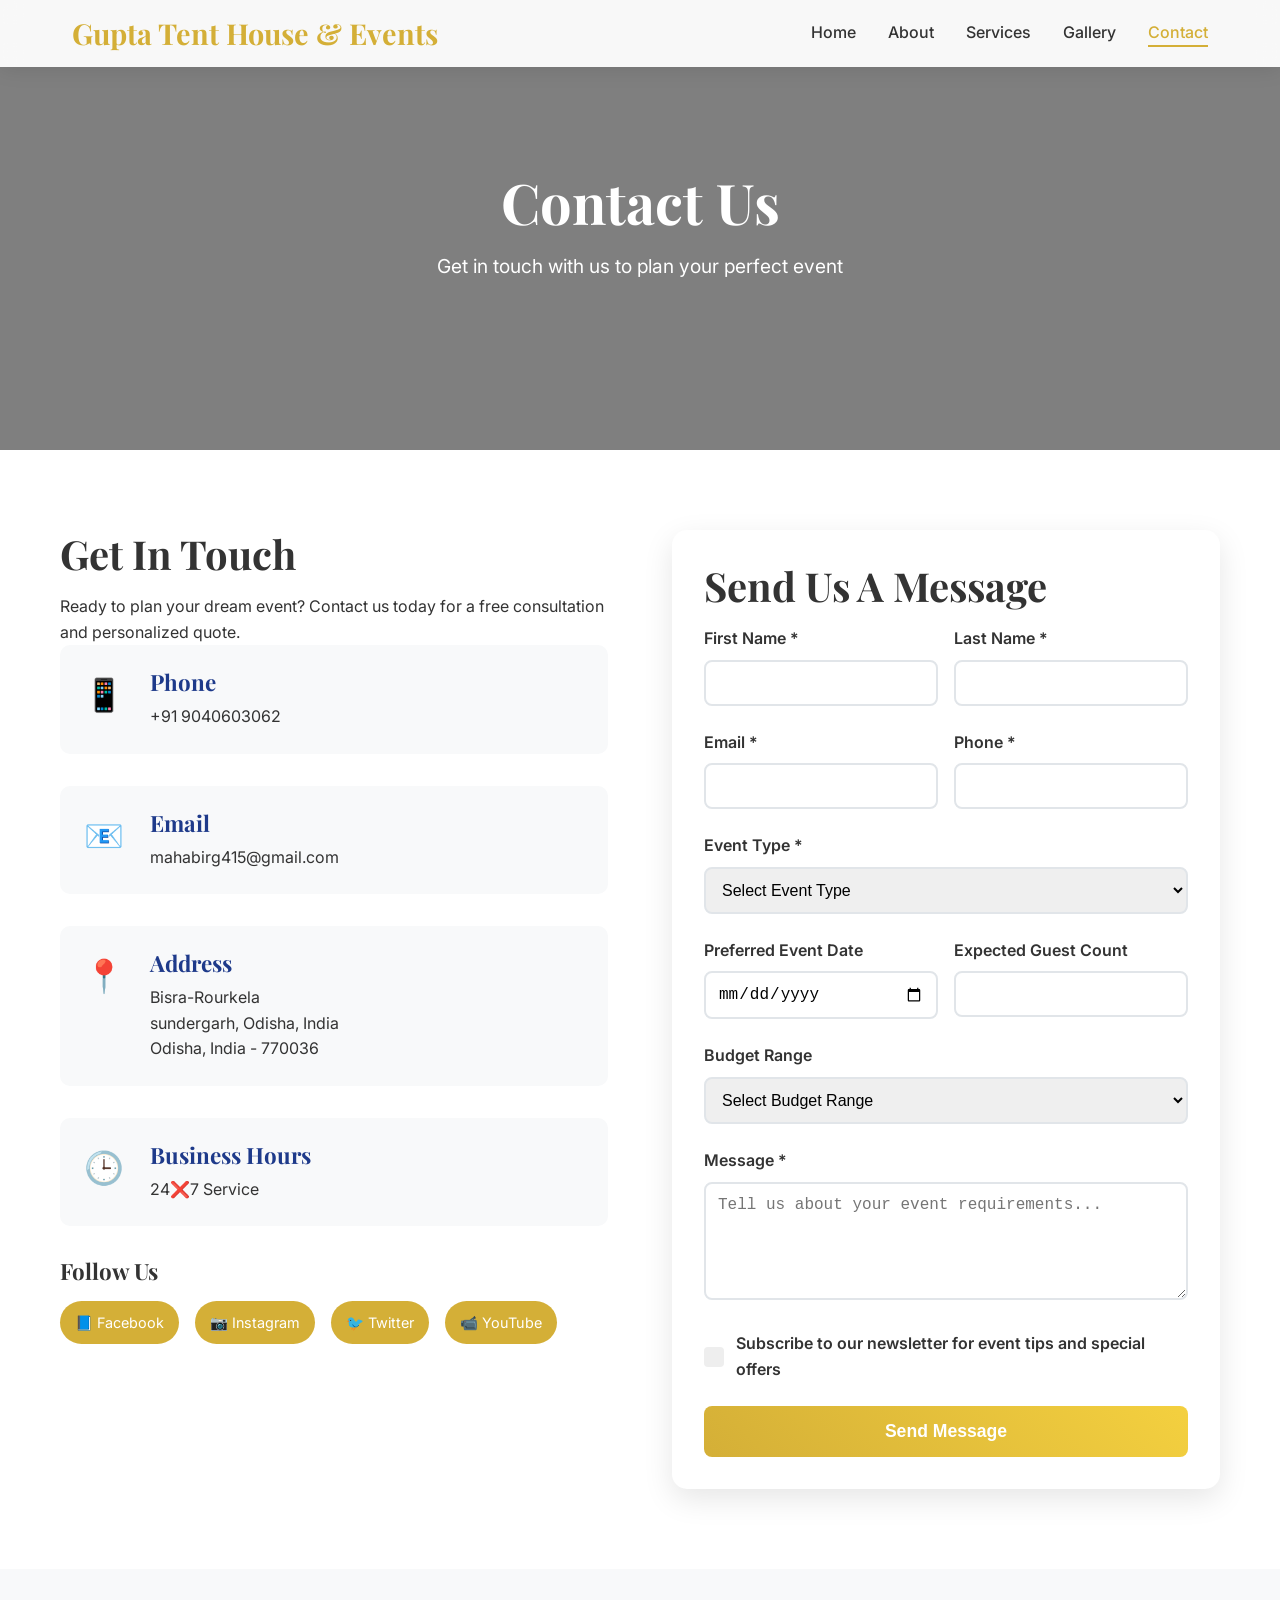
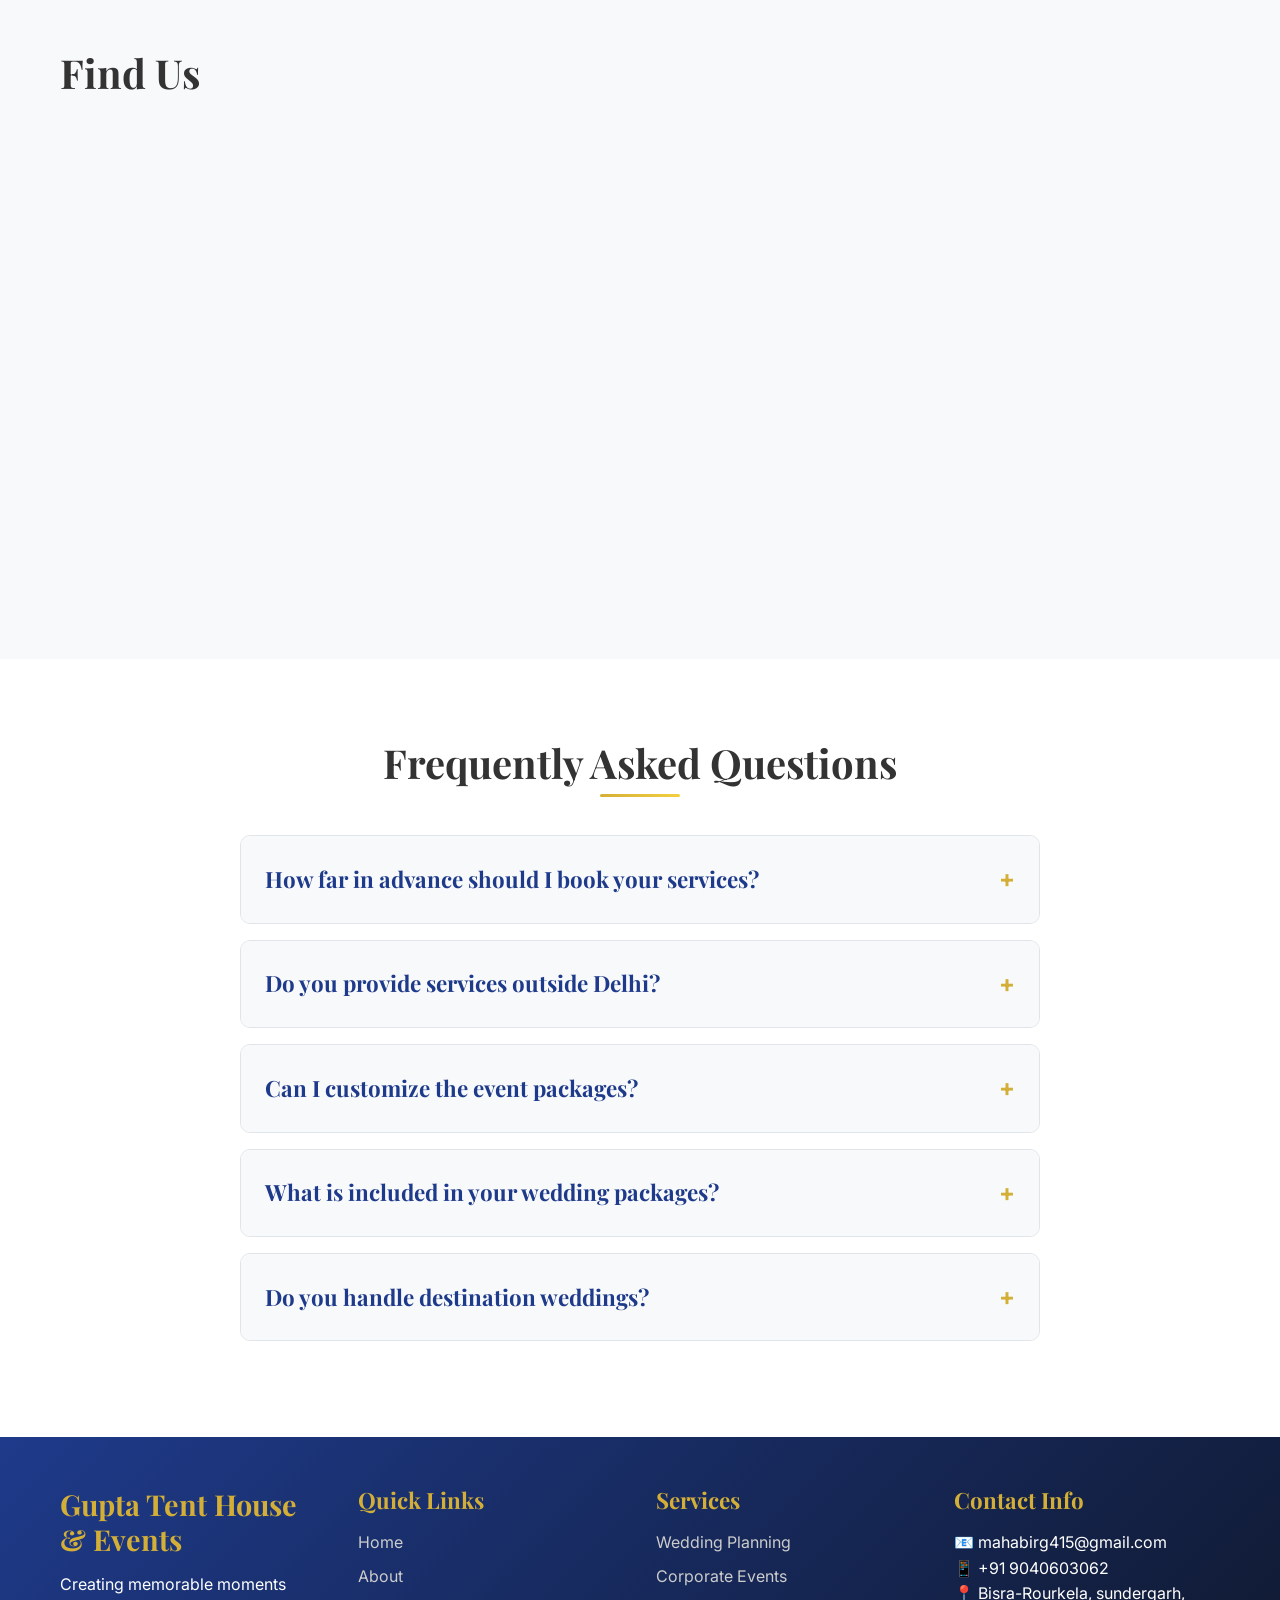
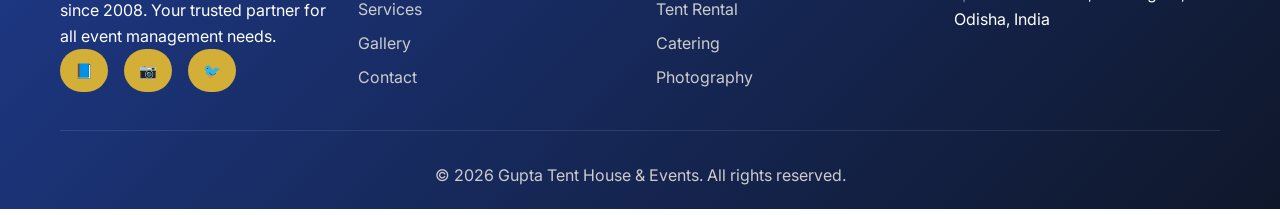
<file: contact.html>
<!DOCTYPE html>
<html lang="en">
<head>
    <meta charset="UTF-8">
    <meta name="viewport" content="width=device-width, initial-scale=1.0">
    <title>Contact Us - Gupta Tent House and Events</title>
    <link rel="stylesheet" href="styles.css">
    <link href="https://fonts.googleapis.com/css2?family=Playfair+Display:wght@400;700&family=Inter:wght@300;400;500;600&display=swap" rel="stylesheet">
</head>
<body>
    <!-- Navigation -->
    <nav class="navbar">
        <div class="nav-container">
            <div class="nav-logo">
                <h2>Gupta Tent House & Events</h2>
            </div>
            <ul class="nav-menu">
                <li><a href="index.html" class="nav-link">Home</a></li>
                <li><a href="about.html" class="nav-link">About</a></li>
                <li><a href="services.html" class="nav-link">Services</a></li>
                <li><a href="gallery.html" class="nav-link">Gallery</a></li>
                <li><a href="contact.html" class="nav-link active">Contact</a></li>
            </ul>
            <div class="hamburger">
                <span></span>
                <span></span>
                <span></span>
            </div>
        </div>
    </nav>

    <!-- Page Header -->
    <section class="page-header" style="background-image: url('https://images.pexels.com/photos/1059905/pexels-photo-1059905.jpeg?auto=compress&cs=tinysrgb&w=1600')">
        <div class="header-content">
            <h1>Contact Us</h1>
            <p>Get in touch with us to plan your perfect event</p>
        </div>
    </section>

    <!-- Contact Content -->
    <section class="contact-content">
        <div class="container">
            <div class="contact-wrapper">
                <div class="contact-info">
                    <h2>Get In Touch</h2>
                    <p>Ready to plan your dream event? Contact us today for a free consultation and personalized quote.</p>
                    
                    <div class="contact-item">
                        <div class="contact-icon">📱</div>
                        <div class="contact-details">
                            <h4>Phone</h4>
                            <p>+91 9040603062</p>
                        </div>
                    </div>

                    <div class="contact-item">
                        <div class="contact-icon">📧</div>
                        <div class="contact-details">
                            <h4>Email</h4>
                            <p>mahabirg415@gmail.com</p>
                        </div>
                    </div>

                    <div class="contact-item">
                        <div class="contact-icon">📍</div>
                        <div class="contact-details">
                            <h4>Address</h4>
                            <p>Bisra-Rourkela<br>
                            sundergarh, Odisha, India<br>
                            Odisha, India - 770036</p>
                        </div>
                    </div>

                    <div class="contact-item">
                        <div class="contact-icon">🕒</div>
                        <div class="contact-details">
                            <h4>Business Hours</h4>
                            <p>24❌7 Service</p>
                        </div>
                    </div>

                    <div class="social-contact">
                        <h4>Follow Us</h4>
                        <div class="social-links">
                            <a href="#" class="social-link">📘 Facebook</a>
                            <a href="#" class="social-link">📷 Instagram</a>
                            <a href="#" class="social-link">🐦 Twitter</a>
                            <a href="#" class="social-link">📹 YouTube</a>
                        </div>
                    </div>
                </div>

                <div class="contact-form">
                    <h2>Send Us A Message</h2>
                    <form id="contactForm">
                        <div class="form-row">
                            <div class="form-group">
                                <label for="firstName">First Name *</label>
                                <input type="text" id="firstName" name="firstName" required>
                            </div>
                            <div class="form-group">
                                <label for="lastName">Last Name *</label>
                                <input type="text" id="lastName" name="lastName" required>
                            </div>
                        </div>

                        <div class="form-row">
                            <div class="form-group">
                                <label for="email">Email *</label>
                                <input type="email" id="email" name="email" required>
                            </div>
                            <div class="form-group">
                                <label for="phone">Phone *</label>
                                <input type="tel" id="phone" name="phone" required>
                            </div>
                        </div>

                        <div class="form-group">
                            <label for="eventType">Event Type *</label>
                            <select id="eventType" name="eventType" required>
                                <option value="">Select Event Type</option>
                                <option value="wedding">Wedding</option>
                                <option value="corporate">Corporate Event</option>
                                <option value="birthday">Birthday Party</option>
                                <option value="anniversary">Anniversary</option>
                                <option value="reception">Reception</option>
                                <option value="other">Other</option>
                            </select>
                        </div>

                        <div class="form-row">
                            <div class="form-group">
                                <label for="eventDate">Preferred Event Date</label>
                                <input type="date" id="eventDate" name="eventDate">
                            </div>
                            <div class="form-group">
                                <label for="guestCount">Expected Guest Count</label>
                                <input type="number" id="guestCount" name="guestCount" min="1">
                            </div>
                        </div>

                        <div class="form-group">
                            <label for="budget">Budget Range</label>
                            <select id="budget" name="budget">
                                <option value="">Select Budget Range</option>
                                <option value="50000-100000">₹50,000 - ₹1,00,000</option>
                                <option value="100000-200000">₹1,00,000 - ₹2,00,000</option>
                                <option value="200000-500000">₹2,00,000 - ₹5,00,000</option>
                                <option value="500000+">₹5,00,000+</option>
                            </select>
                        </div>

                        <div class="form-group">
                            <label for="message">Message *</label>
                            <textarea id="message" name="message" rows="5" placeholder="Tell us about your event requirements..." required></textarea>
                        </div>

                        <div class="form-group">
                            <label class="checkbox-container">
                                <input type="checkbox" id="newsletter" name="newsletter">
                                <span class="checkmark"></span>
                                Subscribe to our newsletter for event tips and special offers
                            </label>
                        </div>

                        <button type="submit" class="submit-btn">Send Message</button>
                    </form>
                </div>
            </div>
        </div>
    </section>

    <!-- Map Section -->
    <section class="map-section">
        <div class="container">
            <h2>Find Us</h2>
            <div class="map-container">
                <iframe src="https://www.google.com/maps/embed?pb=!1m18!1m12!1m3!1d3692.7083310542357!2d84.99701759999999!3d22.251142599999994!2m3!1f0!2f0!3f0!3m2!1i1024!2i768!4f13.1!3m3!1m2!1s0x3a1ff553761906c9%3A0x7f187dee0dda14aa!2sGupta%20Tent%20house!5e0!3m2!1sen!2sin!4v1754935041717!5m2!1sen!2sin" width="100%" height="450" style="border:0; border-radius: 15px;" allowfullscreen="" loading="lazy" referrerpolicy="no-referrer-when-downgrade"></iframe>
            </div>
        </div>
    </section>

    <!-- FAQ Section -->
    <section class="faq-section">
        <div class="container">
            <h2 class="section-title">Frequently Asked Questions</h2>
            <div class="faq-container">
                <div class="faq-item">
                    <div class="faq-question">
                        <h4>How far in advance should I book your services?</h4>
                        <span class="faq-toggle">+</span>
                    </div>
                    <div class="faq-answer">
                        <p>We recommend booking 3-6 months in advance for weddings and major events. For smaller events, 4-6 weeks notice is usually sufficient. However, we do accommodate last-minute bookings based on availability.</p>
                    </div>
                </div>

                <div class="faq-item">
                    <div class="faq-question">
                        <h4>Do you provide services outside Delhi?</h4>
                        <span class="faq-toggle">+</span>
                    </div>
                    <div class="faq-answer">
                        <p>Yes, we provide services across Odisha and nearby states. Additional travel charges may apply for locations outside our standard service area. Contact us for specific location details.</p>
                    </div>
                </div>

                <div class="faq-item">
                    <div class="faq-question">
                        <h4>Can I customize the event packages?</h4>
                        <span class="faq-toggle">+</span>
                    </div>
                    <div class="faq-answer">
                        <p>Absolutely! We specialize in creating customized packages tailored to your specific needs, preferences, and budget. Every event is unique, and we work closely with you to create the perfect celebration.</p>
                    </div>
                </div>

                <div class="faq-item">
                    <div class="faq-question">
                        <h4>What is included in your wedding packages?</h4>
                        <span class="faq-toggle">+</span>
                    </div>
                    <div class="faq-answer">
                        <p>Our wedding packages typically include venue decoration, tent setup, catering, photography, music and entertainment, and event coordination. Specific inclusions vary by package, and we'll provide detailed information during consultation.</p>
                    </div>
                </div>

                <div class="faq-item">
                    <div class="faq-question">
                        <h4>Do you handle destination weddings?</h4>
                        <span class="faq-toggle">+</span>
                    </div>
                    <div class="faq-answer">
                        <p>Yes, we organize destination weddings across India. We have experience managing events in various cities and can coordinate all logistics, vendor management, and guest arrangements for your destination celebration.</p>
                    </div>
                </div>
            </div>
        </div>
    </section>

    <!-- Footer -->
    <footer class="footer">
        <div class="container">
            <div class="footer-content">
                <div class="footer-section">
                    <h3>Gupta Tent House & Events</h3>
                    <p>Creating memorable moments since 2008. Your trusted partner for all event management needs.</p>
                    <div class="social-links">
                        <a href="#" class="social-link">📘</a>
                        <a href="#" class="social-link">📷</a>
                        <a href="#" class="social-link">🐦</a>
                    </div>
                </div>
                <div class="footer-section">
                    <h4>Quick Links</h4>
                    <ul>
                        <li><a href="index.html">Home</a></li>
                        <li><a href="about.html">About</a></li>
                        <li><a href="services.html">Services</a></li>
                        <li><a href="gallery.html">Gallery</a></li>
                        <li><a href="contact.html">Contact</a></li>
                    </ul>
                </div>
                <div class="footer-section">
                    <h4>Services</h4>
                    <ul>
                        <li><a href="services.html">Wedding Planning</a></li>
                        <li><a href="services.html">Corporate Events</a></li>
                        <li><a href="services.html">Tent Rental</a></li>
                        <li><a href="services.html">Catering</a></li>
                        <li><a href="services.html">Photography</a></li>
                    </ul>
                </div>
                <div class="footer-section">
                    <h4>Contact Info</h4>
                    <div class="contact-info">
                        <p>📧 mahabirg415@gmail.com</p>
                        <p>📱 +91 9040603062</p>
                        <p>📍 Bisra-Rourkela, sundergarh, Odisha, India</p>
                    </div>
                </div>
            </div>
            <div class="footer-bottom">
                <p>&copy; 2024 Gupta Tent House & Events. All rights reserved.</p>
            </div>
        </div>
    </footer>

    <script src="script.js"></script>
</body>
</html>
</file>
<file: styles.css>
/* Reset and Base Styles */
* {
    margin: 0;
    padding: 0;
    box-sizing: border-box;
}

html {
    scroll-behavior: smooth;
}

body {
    font-family: 'Inter', sans-serif;
    line-height: 1.6;
    color: #333;
    overflow-x: hidden;
}

img {
    max-width: 100%;
    height: auto;
}

.container {
    max-width: 1200px;
    margin: 0 auto;
    padding: 0 20px;
}

/* Typography */
h1, h2, h3, h4, h5, h6 {
    font-family: 'Playfair Display', serif;
    font-weight: 700;
    line-height: 1.2;
    margin-bottom: 1rem;
}

h1 { font-size: 3.5rem; }
h2 { font-size: 2.5rem; }
h3 { font-size: 1.8rem; }
h4 { font-size: 1.4rem; }

.lead {
    font-size: 1.2rem;
    font-weight: 400;
    color: #666;
    margin-bottom: 1.5rem;
}

/* Navigation */
.navbar {
    position: fixed;
    top: 0;
    width: 100%;
    background: rgba(255, 255, 255, 0.95);
    backdrop-filter: blur(10px);
    z-index: 1000;
    transition: all 0.3s ease;
    box-shadow: 0 2px 20px rgba(0,0,0,0.1);
}

.nav-container {
    display: flex;
    justify-content: space-between;
    align-items: center;
    padding: 1rem 2rem;
    max-width: 1200px;
    margin: 0 auto;
}

.nav-logo h2 {
    color: #D4AF37;
    margin-bottom: 0;
    font-size: 1.8rem;
}

.nav-menu {
    display: flex;
    list-style: none;
    gap: 2rem;
}

.nav-link {
    text-decoration: none;
    color: #333;
    font-weight: 500;
    transition: all 0.3s ease;
    position: relative;
}

.nav-link:hover,
.nav-link.active {
    color: #D4AF37;
}

.nav-link::after {
    content: '';
    position: absolute;
    bottom: -5px;
    left: 0;
    width: 0;
    height: 2px;
    background: #D4AF37;
    transition: width 0.3s ease;
}

.nav-link:hover::after,
.nav-link.active::after {
    width: 100%;
}

.hamburger {
    display: none;
    flex-direction: column;
    cursor: pointer;
}

.hamburger span {
    width: 25px;
    height: 3px;
    background: #333;
    margin: 3px 0;
    transition: 0.3s;
}

/* Hero Section */
.hero {
    position: relative;
    height: 100vh;
    overflow: hidden;
}

.hero-slider {
    position: relative;
    width: 100%;
    height: 100%;
}

.slide {
    position: absolute;
    top: 0;
    left: 0;
    width: 100%;
    height: 100%;
    background-size: cover;
    background-position: center;
    background-repeat: no-repeat;
    opacity: 0;
    transition: opacity 1s ease-in-out;
}

.slide.active {
    opacity: 1;
}

.slide::before {
    content: '';
    position: absolute;
    top: 0;
    left: 0;
    right: 0;
    bottom: 0;
    background: rgba(0, 0, 0, 0.4);
}

.slide-content {
    position: absolute;
    top: 50%;
    left: 50%;
    transform: translate(-50%, -50%);
    text-align: center;
    color: white;
    z-index: 2;
    max-width: 800px;
    padding: 0 20px;
}

.slide-content h1 {
    font-size: 4rem;
    margin-bottom: 1rem;
    animation: fadeInUp 1s ease 0.5s both;
}

.slide-content p {
    font-size: 1.3rem;
    margin-bottom: 2rem;
    animation: fadeInUp 1s ease 0.7s both;
}

.cta-btn {
    display: inline-block;
    padding: 15px 30px;
    background: linear-gradient(45deg, #D4AF37, #F4D03F);
    color: white;
    text-decoration: none;
    border-radius: 50px;
    font-weight: 600;
    transition: all 0.3s ease;
    animation: fadeInUp 1s ease 0.9s both;
    box-shadow: 0 4px 15px rgba(212, 175, 55, 0.3);
}

.cta-btn:hover {
    transform: translateY(-2px);
    box-shadow: 0 6px 20px rgba(212, 175, 55, 0.4);
}

.btn-secondary {
    display: inline-block;
    padding: 12px 25px;
    border: 2px solid #D4AF37;
    color: #D4AF37;
    text-decoration: none;
    border-radius: 50px;
    font-weight: 600;
    transition: all 0.3s ease;
    background: transparent;
}

.btn-secondary:hover {
    background: #D4AF37;
    color: white;
    transform: translateY(-2px);
}

.slider-nav {
    position: absolute;
    top: 50%;
    width: 100%;
    display: flex;
    justify-content: space-between;
    z-index: 3;
    padding: 0 50px;
}

.prev-btn, .next-btn {
    background: rgba(255, 255, 255, 0.2);
    color: white;
    border: none;
    padding: 15px 20px;
    cursor: pointer;
    border-radius: 50%;
    font-size: 1.2rem;
    transition: all 0.3s ease;
    backdrop-filter: blur(10px);
}

.prev-btn:hover, .next-btn:hover {
    background: rgba(212, 175, 55, 0.8);
    transform: scale(1.1);
}

.slider-dots {
    position: absolute;
    bottom: 30px;
    left: 50%;
    transform: translateX(-50%);
    display: flex;
    gap: 10px;
    z-index: 3;
}

.dot {
    width: 15px;
    height: 15px;
    border-radius: 50%;
    background: rgba(255, 255, 255, 0.5);
    cursor: pointer;
    transition: all 0.3s ease;
}

.dot.active,
.dot:hover {
    background: #D4AF37;
    transform: scale(1.2);
}

/* Sections */
section {
    padding: 80px 0;
}

.section-title {
    text-align: center;
    margin-bottom: 3rem;
    position: relative;
}

.section-title::after {
    content: '';
    position: absolute;
    bottom: -10px;
    left: 50%;
    transform: translateX(-50%);
    width: 80px;
    height: 3px;
    background: linear-gradient(45deg, #D4AF37, #F4D03F);
    border-radius: 2px;
}

.text-center {
    text-align: center;
    margin-top: 2rem;
}

/* Services Preview */
.services-preview {
    background: #f8f9fa;
}

.services-grid {
    display: grid;
    grid-template-columns: repeat(auto-fit, minmax(280px, 1fr));
    gap: 2rem;
    margin-bottom: 3rem;
}

.service-card {
    background: white;
    border-radius: 15px;
    overflow: hidden;
    box-shadow: 0 10px 30px rgba(0,0,0,0.1);
    transition: all 0.3s ease;
    position: relative;
}

.service-card:hover {
    transform: translateY(-10px);
    box-shadow: 0 20px 40px rgba(0,0,0,0.15);
}

.service-card img {
    width: 100%;
    height: 200px;
    object-fit: cover;
}

.card-content {
    padding: 1.5rem;
}

.card-content h3 {
    color: #1E3A8A;
    margin-bottom: 0.5rem;
}

.card-content p {
    color: #666;
    font-size: 0.95rem;
}

/* Why Choose Us */
.why-choose-us {
    background: linear-gradient(135deg, #1E3A8A 0%, #3B82F6 100%);
    color: white;
}

.content-wrapper {
    display: grid;
    grid-template-columns: 1fr 1fr;
    gap: 4rem;
    align-items: center;
}

.feature {
    display: flex;
    align-items: center;
    margin-bottom: 2rem;
    padding: 1rem;
    background: rgba(255, 255, 255, 0.1);
    border-radius: 10px;
    backdrop-filter: blur(10px);
}

.feature-icon {
    font-size: 2rem;
    margin-right: 1rem;
    min-width: 60px;
}

.feature h4 {
    margin-bottom: 0.5rem;
    color: #D4AF37;
}

.image-content img {
    border-radius: 15px;
    box-shadow: 0 20px 40px rgba(0,0,0,0.2);
}

/* Gallery Preview */
.gallery-preview {
    background: #f8f9fa;
}

.gallery-grid {
    display: grid;
    grid-template-columns: repeat(auto-fit, minmax(280px, 1fr));
    gap: 1.5rem;
}

.gallery-item {
    position: relative;
    border-radius: 15px;
    overflow: hidden;
    height: 250px;
    cursor: pointer;
    transition: all 0.3s ease;
}

.gallery-item:hover {
    transform: scale(1.02);
}

.gallery-item img {
    width: 100%;
    height: 100%;
    object-fit: cover;
    transition: all 0.3s ease;
}

.gallery-item:hover img {
    transform: scale(1.1);
}

.overlay {
    position: absolute;
    top: 0;
    left: 0;
    right: 0;
    bottom: 0;
    background: linear-gradient(135deg, rgba(212, 175, 55, 0.9), rgba(30, 58, 138, 0.9));
    display: flex;
    flex-direction: column;
    justify-content: center;
    align-items: center;
    text-align: center;
    color: white;
    opacity: 0;
    transition: all 0.3s ease;
}

.gallery-item:hover .overlay {
    opacity: 1;
}

.overlay h4 {
    margin-bottom: 0.5rem;
    font-size: 1.3rem;
}

/* Contact CTA */
.contact-cta {
    background: linear-gradient(135deg, #D4AF37, #F4D03F);
    color: white;
    text-align: center;
}

.cta-buttons {
    display: flex;
    gap: 1rem;
    justify-content: center;
    flex-wrap: wrap;
    margin-top: 2rem;
}

.cta-buttons .btn-secondary {
    border-color: white;
    color: white;
}

.cta-buttons .btn-secondary:hover {
    background: white;
    color: #D4AF37;
}

/* Page Header */
.page-header {
    height: 50vh;
    background-size: cover;
    background-position: center;
    background-attachment: fixed;
    display: flex;
    align-items: center;
    justify-content: center;
    text-align: center;
    color: white;
    position: relative;
}

.page-header::before {
    content: '';
    position: absolute;
    top: 0;
    left: 0;
    right: 0;
    bottom: 0;
    background: rgba(0, 0, 0, 0.5);
}

.header-content {
    z-index: 2;
    max-width: 800px;
    padding: 0 20px;
}

.header-content h1 {
    font-size: 3.5rem;
    margin-bottom: 1rem;
}

.header-content p {
    font-size: 1.2rem;
}

/* About Page Styles */
.about-content {
    padding: 80px 0;
}

.mission-vision {
    background: #f8f9fa;
    padding: 80px 0;
}

.grid-2 {
    display: grid;
    grid-template-columns: repeat(auto-fit, minmax(300px, 1fr));
    gap: 2rem;
}

.mission-card, .vision-card {
    background: white;
    padding: 2rem;
    border-radius: 15px;
    box-shadow: 0 10px 30px rgba(0,0,0,0.1);
    text-align: center;
    transition: all 0.3s ease;
}

.mission-card:hover, .vision-card:hover {
    transform: translateY(-5px);
    box-shadow: 0 20px 40px rgba(0,0,0,0.15);
}

.icon {
    font-size: 3rem;
    margin-bottom: 1rem;
}

.team {
    padding: 80px 0;
}

.team-grid {
    display: grid;
    grid-template-columns: repeat(auto-fit, minmax(250px, 1fr));
    gap: 2rem;
}

.team-member {
    background: white;
    padding: 2rem;
    border-radius: 15px;
    box-shadow: 0 10px 30px rgba(0,0,0,0.1);
    text-align: center;
    transition: all 0.3s ease;
}

.team-member:hover {
    transform: translateY(-5px);
}

.team-member img {
    width: 150px;
    height: 150px;
    border-radius: 50%;
    object-fit: cover;
    margin-bottom: 1rem;
    border: 4px solid #D4AF37;
}

.role {
    color: #D4AF37;
    font-weight: 600;
    margin-bottom: 1rem;
}

.values {
    background: #f8f9fa;
    padding: 80px 0;
}

.values-grid {
    display: grid;
    grid-template-columns: repeat(auto-fit, minmax(250px, 1fr));
    gap: 2rem;
}

.value-card {
    background: white;
    padding: 2rem;
    border-radius: 15px;
    box-shadow: 0 10px 30px rgba(0,0,0,0.1);
    text-align: center;
    transition: all 0.3s ease;
}

.value-card:hover {
    transform: translateY(-5px);
    background: linear-gradient(135deg, #D4AF37, #F4D03F);
    color: white;
}

.value-icon {
    font-size: 2.5rem;
    margin-bottom: 1rem;
}

.achievements {
    padding: 80px 0;
}

.stats-grid {
    display: grid;
    grid-template-columns: repeat(auto-fit, minmax(200px, 1fr));
    gap: 2rem;
}

.stat-card {
    text-align: center;
    padding: 2rem;
    background: linear-gradient(135deg, #1E3A8A, #3B82F6);
    color: white;
    border-radius: 15px;
    box-shadow: 0 10px 30px rgba(0,0,0,0.1);
}

.stat-number {
    font-size: 3rem;
    font-weight: bold;
    color: #D4AF37;
    margin-bottom: 0.5rem;
}

.stat-label {
    font-size: 1.1rem;
}

/* Services Page */
.services-content {
    padding: 80px 0;
}

.service-detail {
    display: grid;
    grid-template-columns: 1fr 1fr;
    gap: 4rem;
    align-items: center;
    margin-bottom: 5rem;
}

.service-detail.reverse {
    direction: rtl;
}

.service-detail.reverse > * {
    direction: ltr;
}

.service-icon {
    font-size: 3rem;
    margin-bottom: 1rem;
}

.service-desc {
    font-size: 1.1rem;
    margin-bottom: 1.5rem;
    color: #666;
}

.service-features {
    list-style: none;
}

.service-features li {
    padding: 0.5rem 0;
    padding-left: 1.5rem;
    position: relative;
}

.service-features li::before {
    content: '✓';
    position: absolute;
    left: 0;
    color: #D4AF37;
    font-weight: bold;
}

.additional-services {
    background: #f8f9fa;
    padding: 80px 0;
}

.additional-grid {
    display: grid;
    grid-template-columns: repeat(auto-fit, minmax(300px, 1fr));
    gap: 2rem;
}

.additional-card {
    background: white;
    padding: 2rem;
    border-radius: 15px;
    box-shadow: 0 10px 30px rgba(0,0,0,0.1);
    text-align: center;
    transition: all 0.3s ease;
}

.additional-card:hover {
    transform: translateY(-5px);
    box-shadow: 0 20px 40px rgba(0,0,0,0.15);
}

.additional-icon {
    font-size: 2.5rem;
    margin-bottom: 1rem;
}

.services-cta {
    background: linear-gradient(135deg, #1E3A8A, #3B82F6);
    color: white;
    text-align: center;
    padding: 80px 0;
}

/* Gallery Page */
.gallery-filters {
    background: #f8f9fa;
    padding: 2rem 0;
}

.filter-buttons {
    display: flex;
    justify-content: center;
    gap: 1rem;
    flex-wrap: wrap;
}

.filter-btn {
    padding: 10px 20px;
    background: white;
    border: 2px solid #D4AF37;
    color: #D4AF37;
    border-radius: 25px;
    cursor: pointer;
    transition: all 0.3s ease;
    font-weight: 500;
}

.filter-btn.active,
.filter-btn:hover {
    background: #D4AF37;
    color: white;
}

.gallery-main {
    padding: 80px 0;
}

.gallery-grid-main {
    display: grid;
    grid-template-columns: repeat(auto-fit, minmax(350px, 1fr));
    gap: 2rem;
}

.gallery-item-main {
    position: relative;
    height: 300px;
    border-radius: 15px;
    overflow: hidden;
    cursor: pointer;
    transition: all 0.3s ease;
}

.gallery-item-main:hover {
    transform: scale(1.02);
}

.gallery-item-main img {
    width: 100%;
    height: 100%;
    object-fit: cover;
    transition: all 0.3s ease;
}

.gallery-item-main:hover img {
    transform: scale(1.05);
}

.gallery-overlay {
    position: absolute;
    top: 0;
    left: 0;
    right: 0;
    bottom: 0;
    background: linear-gradient(135deg, rgba(212, 175, 55, 0.9), rgba(30, 58, 138, 0.9));
    display: flex;
    flex-direction: column;
    justify-content: center;
    align-items: center;
    text-align: center;
    color: white;
    opacity: 0;
    transition: all 0.3s ease;
}

.gallery-item-main:hover .gallery-overlay {
    opacity: 1;
}

.view-btn {
    padding: 10px 20px;
    background: rgba(255, 255, 255, 0.2);
    color: white;
    border: 2px solid white;
    border-radius: 25px;
    cursor: pointer;
    transition: all 0.3s ease;
    margin-top: 1rem;
    backdrop-filter: blur(10px);
}

.view-btn:hover {
    background: white;
    color: #D4AF37;
}

/* Modal */
.modal {
    display: none;
    position: fixed;
    z-index: 2000;
    left: 0;
    top: 0;
    width: 100%;
    height: 100%;
    background-color: rgba(0,0,0,0.9);
    backdrop-filter: blur(5px);
}

.modal-content {
    position: relative;
    margin: auto;
    padding: 0;
    width: 90%;
    max-width: 900px;
    top: 50%;
    transform: translateY(-50%);
}

.modal-content img {
    width: 100%;
    height: auto;
    border-radius: 10px;
}

.close-modal {
    position: absolute;
    top: 15px;
    right: 35px;
    color: #f1f1f1;
    font-size: 40px;
    font-weight: bold;
    cursor: pointer;
}

.close-modal:hover {
    color: #D4AF37;
}

.modal-info {
    background: white;
    padding: 2rem;
    border-radius: 0 0 10px 10px;
    text-align: center;
}

.modal-nav {
    display: flex;
    justify-content: space-between;
    margin-top: 1rem;
}

.modal-nav button {
    padding: 10px 20px;
    background: #D4AF37;
    color: white;
    border: none;
    border-radius: 5px;
    cursor: pointer;
    transition: all 0.3s ease;
}

.modal-nav button:hover {
    background: #B8941F;
}

.gallery-testimonials {
    background: #f8f9fa;
    padding: 80px 0;
}

.testimonial-grid {
    display: grid;
    grid-template-columns: repeat(auto-fit, minmax(300px, 1fr));
    gap: 2rem;
}

.testimonial-card {
    background: white;
    padding: 2rem;
    border-radius: 15px;
    box-shadow: 0 10px 30px rgba(0,0,0,0.1);
    text-align: center;
}

.stars {
    font-size: 1.2rem;
    margin-bottom: 1rem;
}

.client-info {
    margin-top: 1rem;
    padding-top: 1rem;
    border-top: 1px solid #eee;
}

.client-info strong {
    color: #D4AF37;
}

.client-info span {
    display: block;
    color: #666;
    font-size: 0.9rem;
}

/* Contact Page */
.contact-content {
    padding: 80px 0;
}

.contact-wrapper {
    display: grid;
    grid-template-columns: 1fr 1fr;
    gap: 4rem;
}

.contact-item {
    display: flex;
    align-items: flex-start;
    margin-bottom: 2rem;
    padding: 1.5rem;
    background: #f8f9fa;
    border-radius: 10px;
}

.contact-icon {
    font-size: 2rem;
    margin-right: 1rem;
    min-width: 50px;
}

.contact-details h4 {
    color: #1E3A8A;
    margin-bottom: 0.5rem;
}

.social-contact {
    margin-top: 2rem;
}

.social-links {
    display: flex;
    gap: 1rem;
    flex-wrap: wrap;
}

.social-link {
    display: inline-block;
    padding: 10px 15px;
    background: #D4AF37;
    color: white;
    text-decoration: none;
    border-radius: 25px;
    transition: all 0.3s ease;
    font-size: 0.9rem;
}

.social-link:hover {
    background: #B8941F;
    transform: translateY(-2px);
}

/* Contact Form */
.contact-form {
    background: white;
    padding: 2rem;
    border-radius: 15px;
    box-shadow: 0 10px 30px rgba(0,0,0,0.1);
}

.form-row {
    display: grid;
    grid-template-columns: 1fr 1fr;
    gap: 1rem;
}

.form-group {
    margin-bottom: 1.5rem;
}

.form-group label {
    display: block;
    margin-bottom: 0.5rem;
    font-weight: 600;
    color: #333;
}

.form-group input,
.form-group select,
.form-group textarea {
    width: 100%;
    padding: 12px;
    border: 2px solid #e1e5e9;
    border-radius: 8px;
    font-size: 1rem;
    transition: all 0.3s ease;
}

.form-group input:focus,
.form-group select:focus,
.form-group textarea:focus {
    outline: none;
    border-color: #D4AF37;
    box-shadow: 0 0 0 3px rgba(212, 175, 55, 0.1);
}

.checkbox-container {
    display: flex;
    align-items: center;
    cursor: pointer;
    position: relative;
    padding-left: 2rem;
}

.checkbox-container input {
    position: absolute;
    opacity: 0;
    cursor: pointer;
}

.checkmark {
    position: absolute;
    left: 0;
    top: 50%;
    transform: translateY(-50%);
    height: 20px;
    width: 20px;
    background-color: #eee;
    border-radius: 4px;
    transition: all 0.3s ease;
}

.checkbox-container input:checked ~ .checkmark {
    background-color: #D4AF37;
}

.checkmark:after {
    content: "";
    position: absolute;
    display: none;
    left: 7px;
    top: 3px;
    width: 5px;
    height: 10px;
    border: solid white;
    border-width: 0 3px 3px 0;
    transform: rotate(45deg);
}

.checkbox-container input:checked ~ .checkmark:after {
    display: block;
}

.submit-btn {
    width: 100%;
    padding: 15px;
    background: linear-gradient(45deg, #D4AF37, #F4D03F);
    color: white;
    border: none;
    border-radius: 8px;
    font-size: 1.1rem;
    font-weight: 600;
    cursor: pointer;
    transition: all 0.3s ease;
}

.submit-btn:hover {
    transform: translateY(-2px);
    box-shadow: 0 6px 20px rgba(212, 175, 55, 0.3);
}

/* Map Section */
.map-section {
    background: #f8f9fa;
    padding: 80px 0;
}

.map-container {
    margin-top: 2rem;
    border-radius: 15px;
    overflow: hidden;
}

.map-container iframe {
    display: block;
    width: 100%;
}

/* FAQ Section */
.faq-section {
    padding: 80px 0;
}

.faq-container {
    max-width: 800px;
    margin: 0 auto;
}

.faq-item {
    margin-bottom: 1rem;
    border: 1px solid #e1e5e9;
    border-radius: 10px;
    overflow: hidden;
}

.faq-question {
    display: flex;
    justify-content: space-between;
    align-items: center;
    padding: 1.5rem;
    background: #f8f9fa;
    cursor: pointer;
    transition: all 0.3s ease;
}

.faq-question:hover {
    background: #e9ecef;
}

.faq-question h4 {
    margin: 0;
    color: #1E3A8A;
}

.faq-toggle {
    font-size: 1.5rem;
    color: #D4AF37;
    font-weight: bold;
    transition: transform 0.3s ease;
}

.faq-item.active .faq-toggle {
    transform: rotate(45deg);
}

.faq-answer {
    padding: 0 1.5rem;
    max-height: 0;
    overflow: hidden;
    transition: all 0.3s ease;
    background: white;
}

.faq-item.active .faq-answer {
    padding: 1.5rem;
    max-height: 200px;
}

/* Footer */
.footer {
    background: linear-gradient(135deg, #1E3A8A, #0F172A);
    color: white;
    padding: 50px 0 20px;
}

.footer-content {
    display: grid;
    grid-template-columns: repeat(auto-fit, minmax(250px, 1fr));
    gap: 2rem;
    margin-bottom: 2rem;
}

.footer-section h3,
.footer-section h4 {
    color: #D4AF37;
    margin-bottom: 1rem;
}

.footer-section ul {
    list-style: none;
}

.footer-section ul li {
    margin-bottom: 0.5rem;
}

.footer-section ul li a {
    color: #ccc;
    text-decoration: none;
    transition: all 0.3s ease;
}

.footer-section ul li a:hover {
    color: #D4AF37;
}

.footer-bottom {
    border-top: 1px solid rgba(255, 255, 255, 0.1);
    padding-top: 2rem;
    text-align: center;
    color: #ccc;
}

/* Animations */
@keyframes fadeInUp {
    from {
        opacity: 0;
        transform: translateY(30px);
    }
    to {
        opacity: 1;
        transform: translateY(0);
    }
}

/* Responsive Design */
@media (max-width: 768px) {
    .hamburger {
        display: flex;
    }

    .nav-menu {
        position: fixed;
        left: -100%;
        top: 70px;
        flex-direction: column;
        background-color: rgba(255, 255, 255, 0.95);
        backdrop-filter: blur(10px);
        width: 100%;
        text-align: center;
        transition: 0.3s;
        box-shadow: 0 10px 27px rgba(0,0,0,0.05);
        padding: 2rem 0;
    }

    .nav-menu.active {
        left: 0;
    }

    .hamburger.active span:nth-child(1) {
        transform: rotate(-45deg) translate(-9px, 8px);
    }

    .hamburger.active span:nth-child(2) {
        opacity: 0;
    }

    .hamburger.active span:nth-child(3) {
        transform: rotate(45deg) translate(-9px, -8px);
    }

    .slide-content h1 {
        font-size: 2.5rem;
    }

    .slide-content p {
        font-size: 1.1rem;
    }

    .header-content h1 {
        font-size: 2.5rem;
    }

    h1 { font-size: 2.5rem; }
    h2 { font-size: 2rem; }

    .content-wrapper {
        grid-template-columns: 1fr;
        gap: 2rem;
    }

    .service-detail {
        grid-template-columns: 1fr;
        gap: 2rem;
        text-align: center;
    }

    .contact-wrapper {
        grid-template-columns: 1fr;
        gap: 2rem;
    }

    .form-row {
        grid-template-columns: 1fr;
    }

    .services-grid,
    .gallery-grid,
    .gallery-grid-main {
        grid-template-columns: 1fr;
    }

    .cta-buttons {
        flex-direction: column;
        align-items: center;
    }

    .slider-nav {
        padding: 0 20px;
    }

    .prev-btn, .next-btn {
        padding: 10px 15px;
        font-size: 1rem;
    }

    section {
        padding: 60px 0;
    }

    .container {
        padding: 0 15px;
    }
}

@media (max-width: 480px) {
    .nav-logo h2 {
        font-size: 1.4rem;
    }

    .slide-content h1 {
        font-size: 2rem;
    }

    .slide-content p {
        font-size: 1rem;
    }

    .cta-btn {
        padding: 12px 20px;
        font-size: 0.9rem;
    }

    .header-content h1 {
        font-size: 2rem;
    }

    .gallery-grid-main {
        grid-template-columns: 1fr;
    }

    .gallery-item-main {
        height: 250px;
    }

    .modal-content {
        width: 95%;
        margin: 5% auto;
    }

    .close-modal {
        top: 10px;
        right: 20px;
        font-size: 30px;
    }
}
</file>
